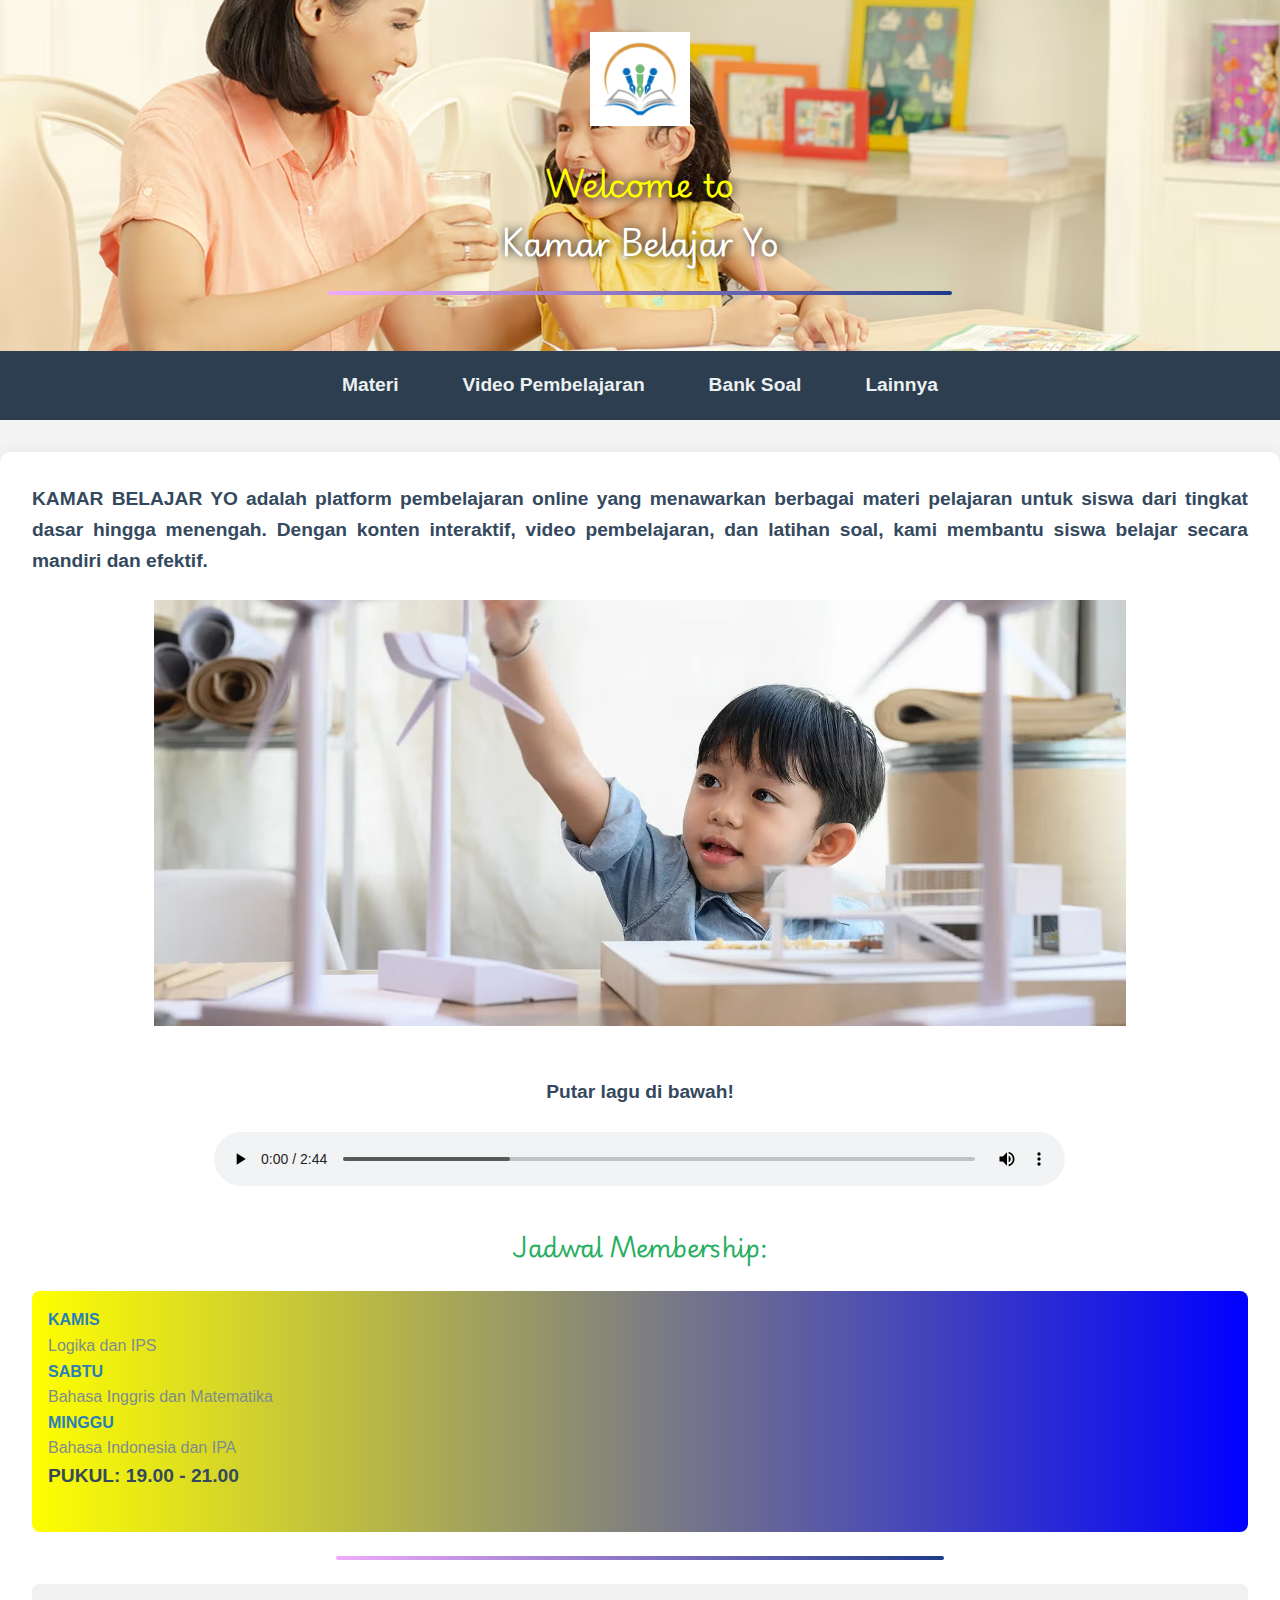
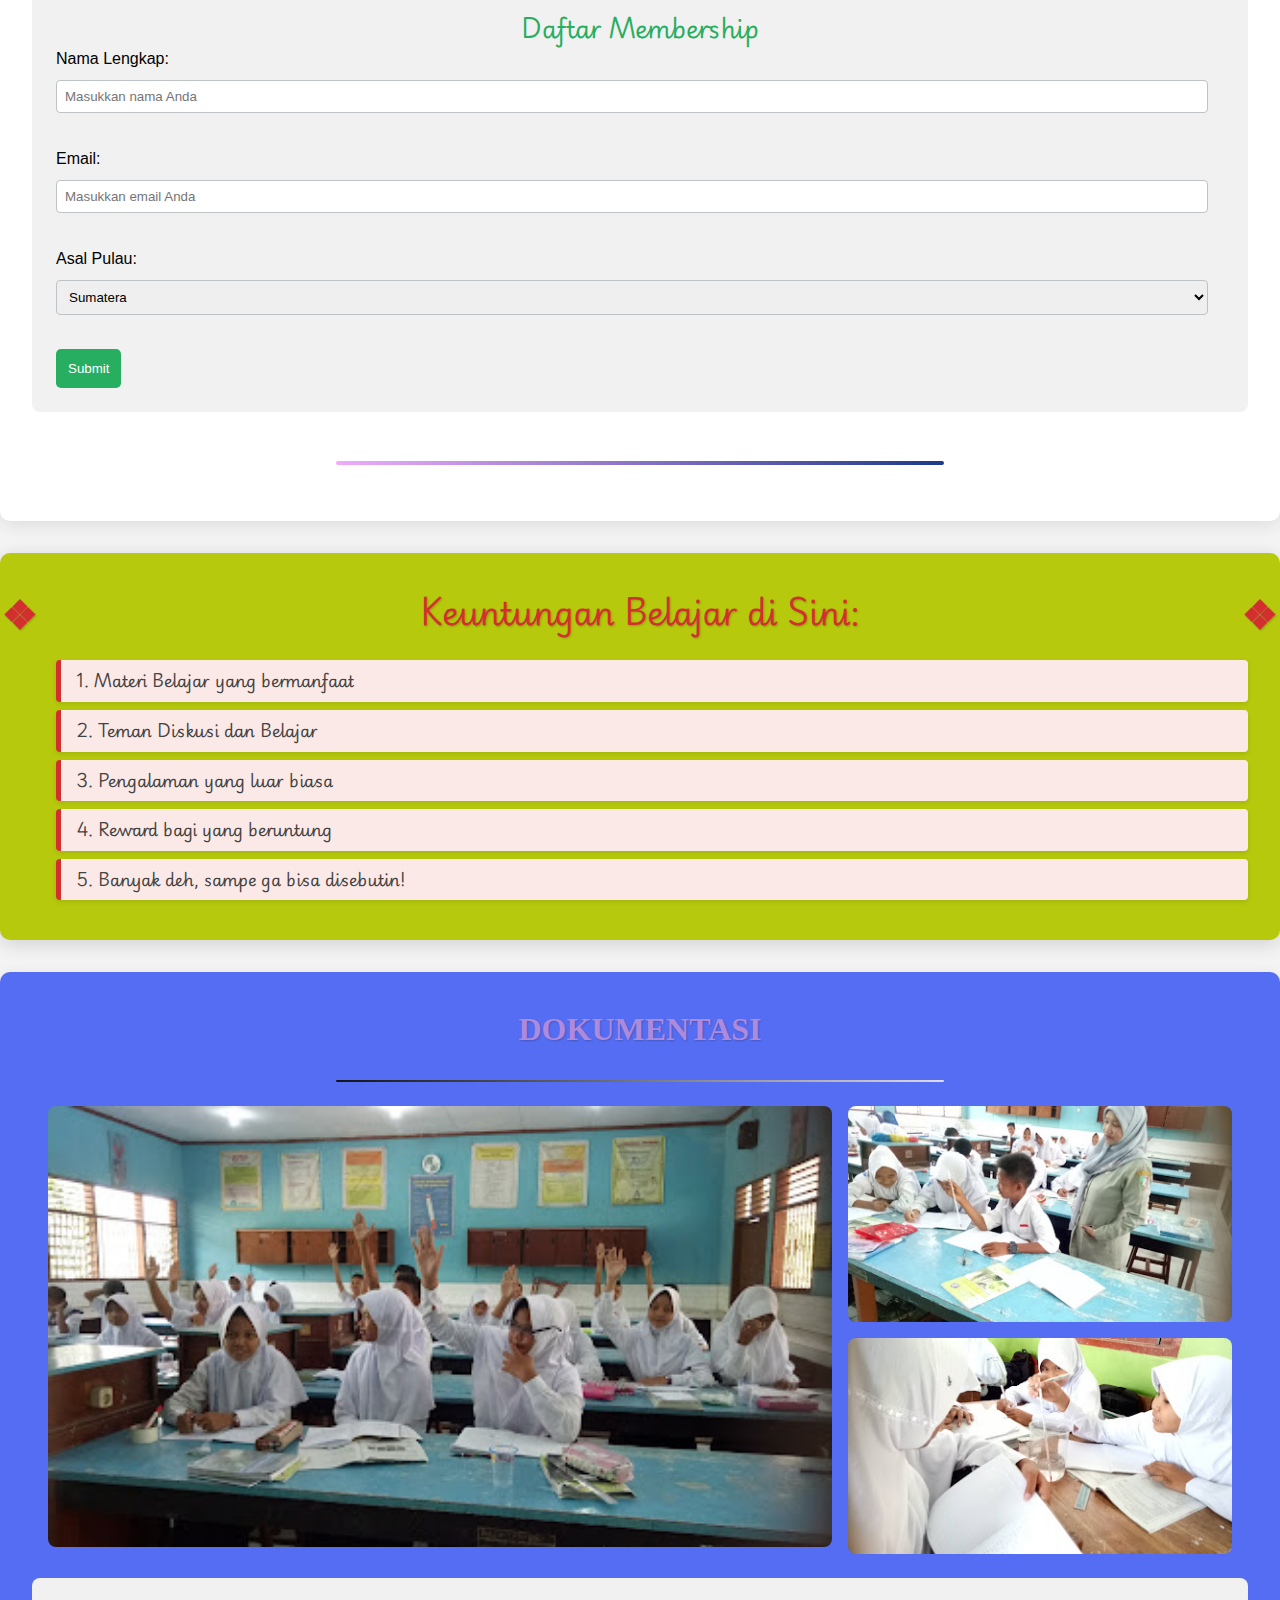
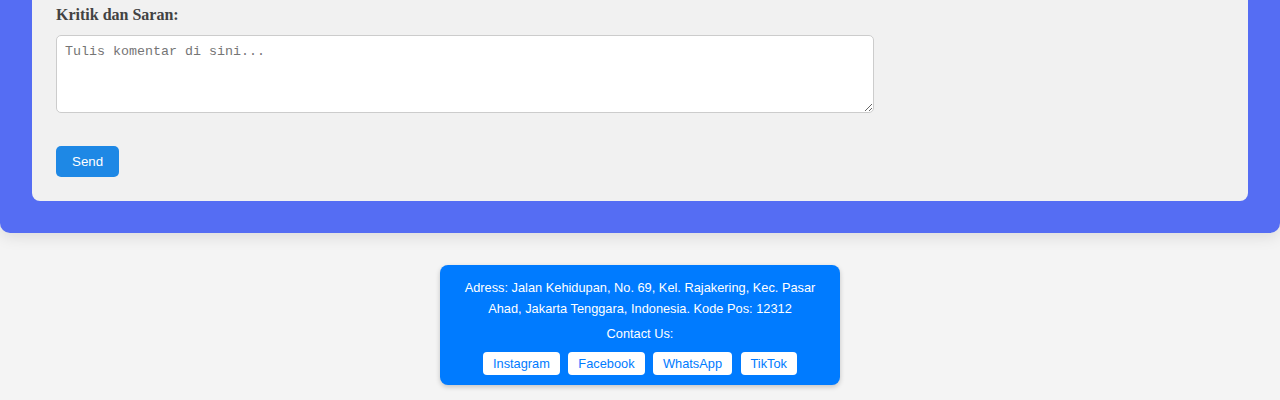
<file: index.html>
<!DOCTYPE html>
<html lang="en">
<!-- INI HEAD -->
<head>
    <meta charset="UTF-8">
    <meta name="viewport" content="width=device-width, initial-scale=1.0">
    <title>KAMAR BELAJAR YO</title>
    <!-- LINK FONT -->
    <link rel="preconnect" href="https://fonts.googleapis.com">
    <link rel="preconnect" href="https://fonts.gstatic.com" crossorigin>
    <link href="https://fonts.googleapis.com/css2?family=Edu+AU+VIC+WA+NT+Pre:wght@400..700&family=Playwrite+GB+S:ital,wght@0,100..400;1,100..400&family=Roboto+Condensed:ital,wght@0,100..900;1,100..900&display=swap" rel="stylesheet">
    <!-- LINK FONT -->
    <link rel="stylesheet" href="style.css">
    <link rel="icon" type="image/png" href="logo.png"/>
    <meta name="description" content="Website Kamar Belajar Yo">
    <meta name="author" content="Fytrio Amando"/>
    <meta name="keywords" content="belajar">
    <meta name="og:title" content="KAMAR BELAJAR YO">
    <meta name="og:description" content="Website Kamar Belajar Yo">
    <meta name="og:image" content="https://asset.kompas.com/crops/jWyXgTRV2HTJR5AfGj3yK7mxdpI=/0x0:698x465/750x500/data/photo/2020/01/30/5e32a09fa99bf.png">
    <base href="Assets/" target="_blank">
</head>
<!-- INI BODY -->
<body>
    <header id="header-image">
        <img src="logo.png"/>
        <h1>Welcome to</h1>
        <h1>Kamar Belajar Yo</h1>
        <hr/>
    </header>
    <nav class="responsive-text">
        <a href="Materi.html">Materi</a>
        <a href="video.html">Video Pembelajaran</a>
        <a href="Bank Soal.html">Bank Soal</a>
        <a href="Lainnya.html">Lainnya</a>
    </nav>
    <main>
        <p>KAMAR BELAJAR YO adalah platform pembelajaran online yang menawarkan berbagai materi pelajaran untuk siswa dari tingkat dasar hingga menengah. Dengan konten interaktif, video pembelajaran, dan latihan soal, kami membantu siswa belajar secara mandiri dan efektif.</p>
        <div class="visible-desktop">
            <picture>
                <source srcset="body1.jpeg" media="(min-width: 768px)">
                <img class="image-body" src="body1.jpeg" alt="Body image for desktop"/><br><br>
            </picture>
        </div>
        <div class="visible-mobile">
            <picture>
                <source srcset="body2.jpeg" media="(max-width: 767px)">
                <img class="image-body" src="body2.jpeg" alt="Body image for mobile"/><br><br>
            </picture>
        </div>
        <div class="lagu">
            <p><b>Putar lagu di bawah!</b></p>
            <audio src="BUKAN BELAJAR GILA (1).mp3" controls></audio><br>
        </div class="jadwal-membership">
        <h3> Jadwal Membership:</h3><br>
        <dl>
            <dt><b>KAMIS</b></dt>
            <dd>Logika dan IPS</dd>
            <dt><b>SABTU</b></dt>
            <dd>Bahasa Inggris dan Matematika</dd>
            <dt><b>MINGGU</b></dt>
            <dd>Bahasa Indonesia dan IPA</dd>
            <p><b>PUKUL: 19.00 - 21.00</b></p>
        </dl>
        <hr>
        <form>
            <h3>Daftar Membership</h3>
            <label>Nama Lengkap:</label><br>
                <input type="text" placeholder="Masukkan nama Anda"><br><br>
            <label>Email:</label><br>
                <input type="text" placeholder="Masukkan email Anda"><br><br>
            <label>Asal Pulau:</label><br>
                <select id="Pulau" name="Pulau">
                <option>Sumatera</option>
                <option>Jawa</option>
                <option>Kalimantan</option>
                <option>Sulawesi</option>
                <option>Papua</option>
        </select><br><br>
            <input type="submit" placeholder="Daftar">
        </form>
        <br>
        <hr>
    </main>
    <article>
        <h2>Keuntungan Belajar di Sini:</h2>
        <ol class="asymmetrical-grid">
            <li>Materi Belajar yang bermanfaat</li>
            <li>Teman Diskusi dan Belajar</li>
            <li>Pengalaman yang luar biasa</li>
            <li>Reward bagi yang beruntung</li>
            <li>Banyak deh, sampe ga bisa disebutin!</li>
        </ol>
    </article>
    <section>
        <h3>DOKUMENTASI</h3>
        <hr>
        <div class="asymmetrical-gallery">
            <img src="gambar 2.jpg" alt="Gambar 2">
            <img src="gambar 3.jpg" alt="Gambar 3">
            <img src="gambar 4.jpg" alt="Gambar 4">
        </div>
        <form class="wide-form">
            <label for="feedback">Kritik dan Saran:</label>
            <textarea id="feedback" placeholder="Tulis komentar di sini..." rows="4"></textarea><br><br>
            <input type="submit" value="Send">
        </form>
    </section>
</body>
<!-- INI FOOTER YA -->
<footer>
    <p>Adress: Jalan Kehidupan, No. 69, Kel. Rajakering, Kec. Pasar Ahad, Jakarta Tenggara, Indonesia. Kode Pos: 12312</p>
    <t>Contact Us:</t>
    <a href="https://www.instagram.com/riotionalism"><button>Instagram</button></a>
    <a href="https://www.facebook.com/rio.amando.5"><button>Facebook</button></a>
    <a href="https://wa.me/6285156912223"><button>WhatsApp</button></a>
    <a href="https://www.tiktok.com/@armonior"><button>TikTok</button></a>
</footer>
</html>
</file>
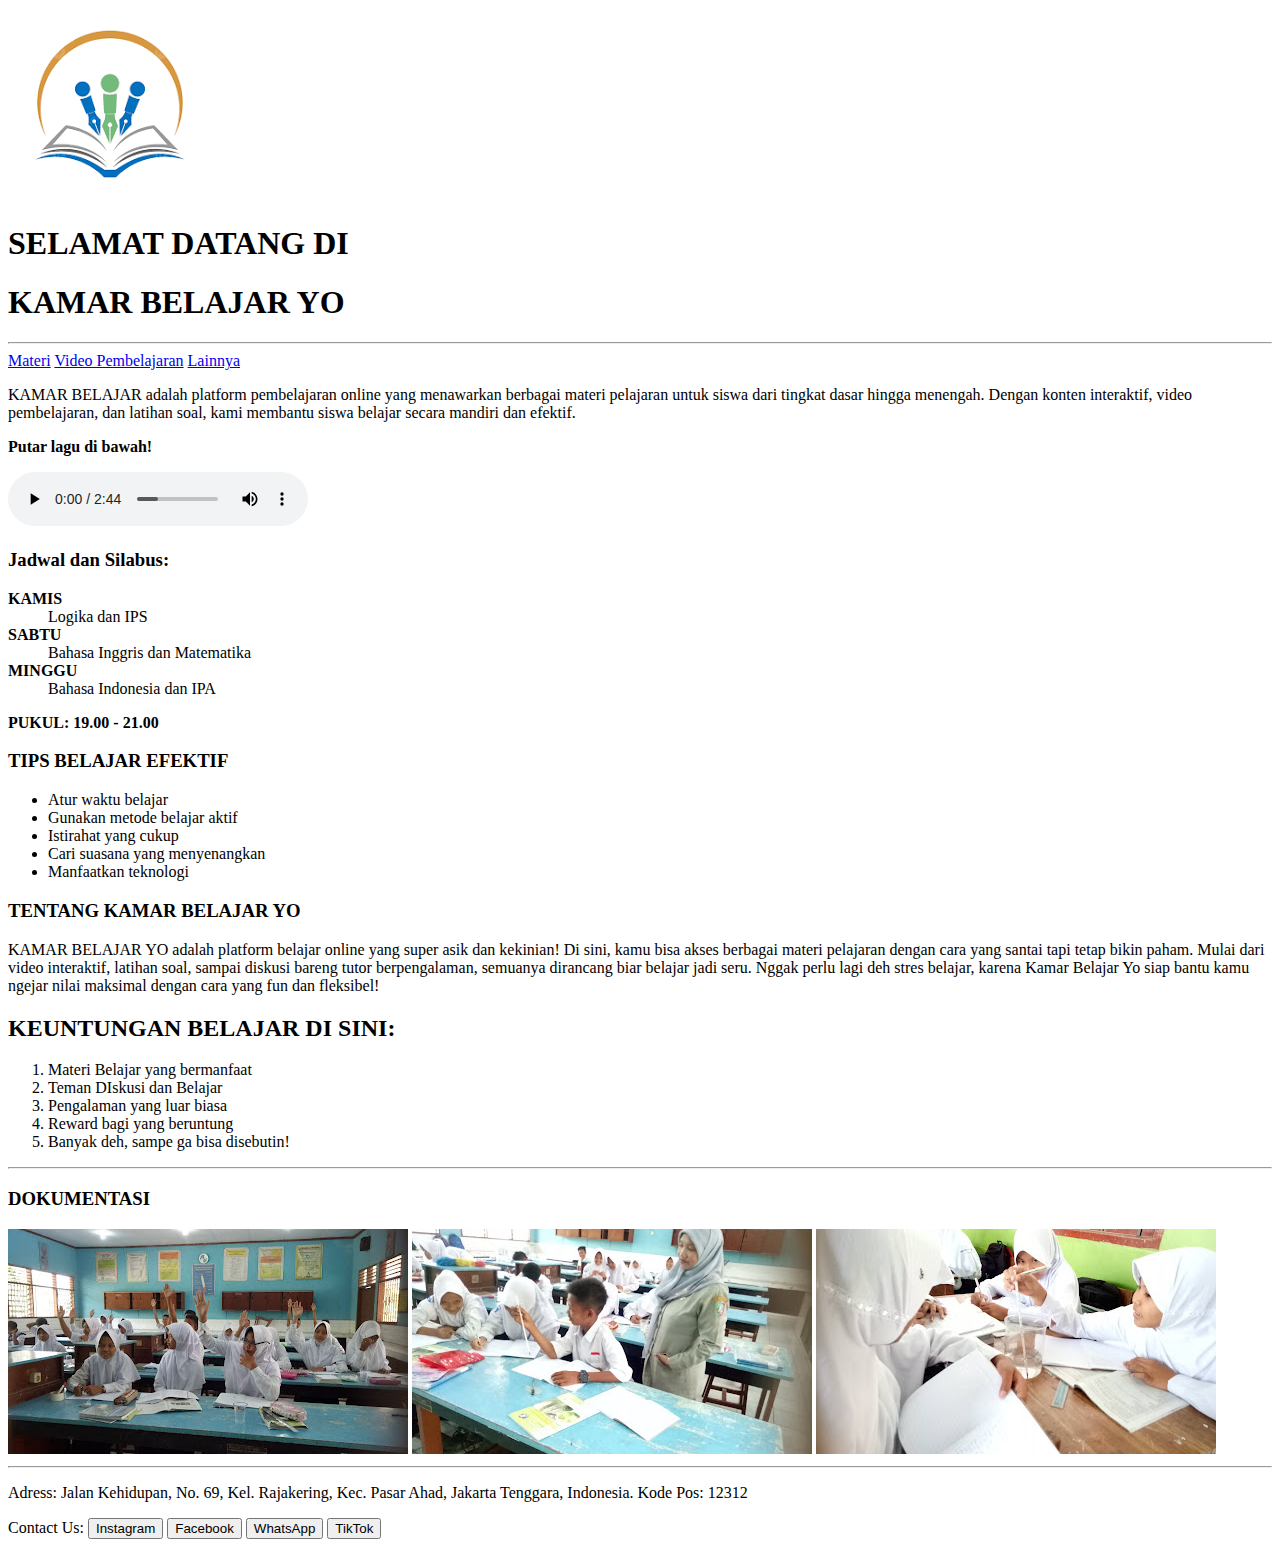
<file: assignment1.html>
<!DOCTYPE html>
<html lang="en">
<!-- INI HEAD -->
<head>
    <meta charset="UTF-8">
    <meta name="viewport" content="width=device-width, initial-scale=1.0">
    <title>KAMAR BELAJAR YO</title>
    <link rel="icon" type="image/png" href="logo.png"/>
    <meta name="description" content="Website Kamar Belajar Yo">
    <meta name="author" content="Fytrio Amando"/>
    <meta name="keywords" content="belajar">
    <meta name="og:title" content="KAMAR BELAJAR YO">
    <meta name="og:description" content="Website Kamar Belajar Yo">
    <meta name="og:image" content="https://asset.kompas.com/crops/jWyXgTRV2HTJR5AfGj3yK7mxdpI=/0x0:698x465/750x500/data/photo/2020/01/30/5e32a09fa99bf.png">
    <base href="Assets/" target="_blank">
</head>
<!-- INI BODY -->
<body>
    <header>
        <img src="logo.png"/>
        <h1>SELAMAT DATANG DI</h1>
        <h1>KAMAR BELAJAR YO</h1>
        <hr/>
    </header>
    <nav>
        <a href="Materi.html">Materi</a>
        <a href="video.html">Video Pembelajaran</a>
        <a href="Lainnya.html">Lainnya</a>
    </nav>
    <main>
        <p>KAMAR BELAJAR adalah platform pembelajaran online yang menawarkan berbagai materi pelajaran untuk siswa dari tingkat dasar hingga menengah. Dengan konten interaktif, video pembelajaran, dan latihan soal, kami membantu siswa belajar secara mandiri dan efektif.</p>
        <p><b>Putar lagu di bawah!</b></p>
        <audio src="BUKAN BELAJAR GILA (1).mp3" controls></audio>
        <h3> Jadwal dan Silabus:</h3>
        <dl>
            <dt><b>KAMIS</b></dt>
            <dd>Logika dan IPS</dd>
            <dt><b>SABTU</b></dt>
            <dd>Bahasa Inggris dan Matematika</dd>
            <dt><b>MINGGU</b></dt>
            <dd>Bahasa Indonesia dan IPA</dd>
            <p><b>PUKUL: 19.00 - 21.00</b></p>
        </dl>
    </main>
    <aside>
        <h3>TIPS BELAJAR EFEKTIF</h3>
        <ul>
            <li>Atur waktu belajar</li>
            <li>Gunakan metode belajar aktif</li>
            <li>Istirahat yang cukup</li>
            <li>Cari suasana yang menyenangkan</li>
            <li>Manfaatkan teknologi</li>
        </ul>
    </aside>
    <article>
        <h3>TENTANG KAMAR BELAJAR YO</h3>
        <t>KAMAR BELAJAR YO adalah platform belajar online yang super asik dan kekinian! Di sini, kamu bisa akses berbagai materi pelajaran dengan cara yang santai tapi tetap bikin paham. Mulai dari video interaktif, latihan soal, sampai diskusi bareng tutor berpengalaman, semuanya dirancang biar belajar jadi seru. Nggak perlu lagi deh stres belajar, karena Kamar Belajar Yo siap bantu kamu ngejar nilai maksimal dengan cara yang fun dan fleksibel!</t>
        <h2>KEUNTUNGAN BELAJAR DI SINI:</h2>
        <ol>
            <li>Materi Belajar yang bermanfaat</li>
            <li>Teman DIskusi dan Belajar</li>
            <li>Pengalaman yang luar biasa</li>
            <li>Reward bagi yang beruntung</li>
            <li>Banyak deh, sampe ga bisa disebutin!</li>
        </ol>
    </article>
    <section>
        <hr/>
        <h3>DOKUMENTASI</h3>
        <img src="gambar 2.jpg">
        <img src="gambar 3.jpg">
        <img src="gambar 4.jpg">
        <hr/>
    </section>
</body>
<!-- INI FOOTER -->
<footer>
    <p>Adress: Jalan Kehidupan, No. 69, Kel. Rajakering, Kec. Pasar Ahad, Jakarta Tenggara, Indonesia. Kode Pos: 12312</p>
    <t>Contact Us:</t>
    <a href="https://www.instagram.com/riotionalism"><button>Instagram</button></a>
    <a href="https://www.facebook.com/rio.amando.5"><button>Facebook</button></a>
    <a href="https://wa.me/6285156912223"><button>WhatsApp</button></a>
    <a href="https://www.tiktok.com/@armonior"><button>TikTok</button></a>
</footer>
</html>
</file>
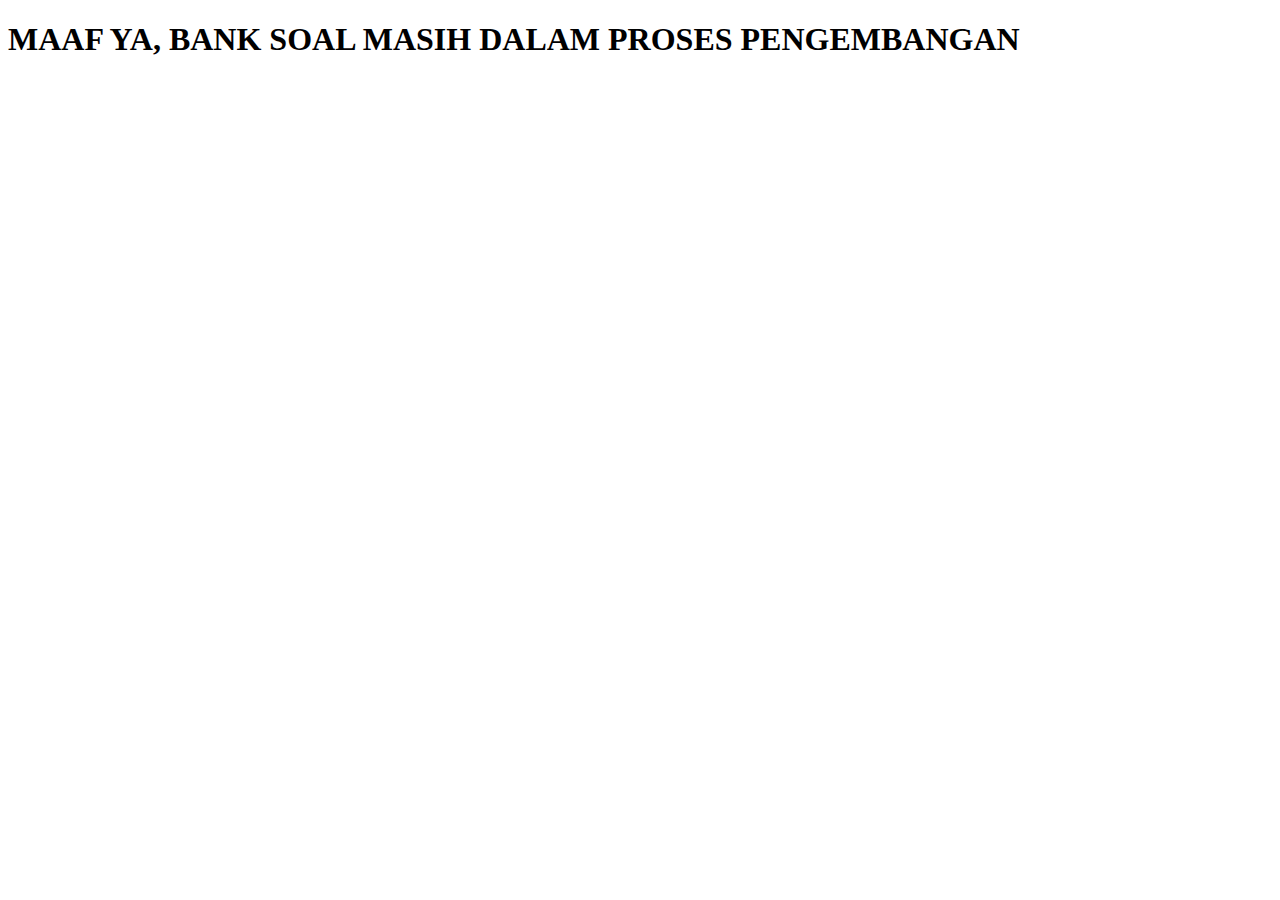
<file: Assets/Bank Soal.html>
<!DOCTYPE html>
<html lang="en">
<head>
    <meta charset="UTF-8">
    <meta name="viewport" content="width=device-width, initial-scale=1.0">
    <title>Materi</title>
</head>
<body>
    <h1>MAAF YA, BANK SOAL MASIH DALAM PROSES PENGEMBANGAN</h1> 
</body>
</html>
</file>
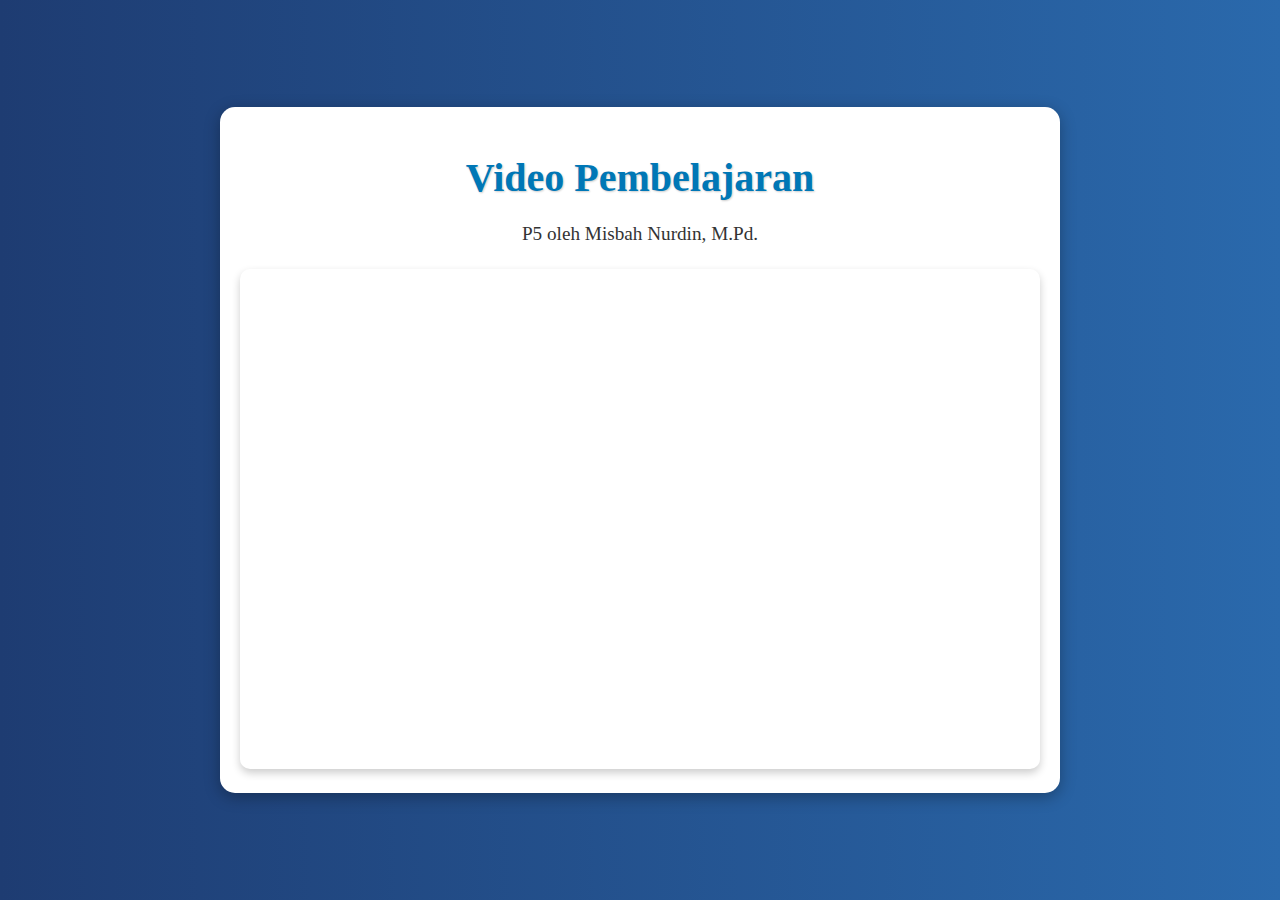
<file: Assets/video.html>
<!DOCTYPE html>
<html lang="en">
<head>
    <meta charset="UTF-8">
    <meta name="viewport" content="width=device-width, initial-scale=1.0">
    <title>Video Pembelajaran</title>
</head>
<body style="display: flex; justify-content: center; align-items: center; min-height: 100vh; margin: 0; background: linear-gradient(to right, #1e3c72, #2a69ac);">

    <div style="max-width: 800px; width: 90%; padding: 20px; background-color: #ffffff; box-shadow: 0 4px 16px rgba(0, 0, 0, 0.3); border-radius: 15px; text-align: center;">
        <h1 style="font-size: 2.5em; color: #0077b6; margin-bottom: 10px; text-shadow: 1px 1px 2px rgba(0, 0, 0, 0.2);">Video Pembelajaran</h1>
        <p style="font-size: 1.2em; color: #333; margin-bottom: 20px; line-height: 1.5;">P5 oleh Misbah Nurdin, M.Pd.</p>
        
        <iframe width="100%" height="500px" src="https://www.youtube.com/embed/SAoZCHnQpdQ?si=eciY78CN5huHNeVN"
                title="YouTube video player" style="border: none; border-radius: 10px; box-shadow: 0 4px 8px rgba(0, 0, 0, 0.2);"
                allow="accelerometer; autoplay; clipboard-write; encrypted-media; gyroscope; picture-in-picture" allowfullscreen>
        </iframe>
    </div>
</body>
</html>
</file>
<file: style.css>
/* Reset Style */
* {
    margin: 0;
    padding: 0;
    box-sizing: border-box;
}

body {
    line-height: 1.6;
    background-color: #f4f4f4;
}

/* Header */
header {
    font-family: "Playwrite GB S", serif;
    color: yellow;
    text-align: center;
    padding: 2rem 1rem;
    position: relative;
    overflow: hidden;
    text-shadow: black 1px 0 10px;
}

#header-image {
    background-color: #1e3a8a; /* Bg Biru */
    background-image: url("./Assets/header.png");
    background-size: cover;
    background-position: 40% 70%;
}

/* Logo */
header img {
    max-width: 100px; /* Responsif logo */
    margin-bottom: 1rem;
    animation: fadeIn 3s ease; /* Logo animation */
}

/* Logo Muter-Muter */
header img:hover {
    animation: rotate 2s ease-in-out; /* Rotate effect on hover */
}

/* Heading */
header h1 {
    margin: 0.5rem 0;
    animation: slideIn 3s ease; /* Animasi */
}

header h1:nth-of-type(2) {
    color: white; /* kontras pink */
}

/* Horizontal */
hr {
    width: 50%;
    height: 4px;
    background: linear-gradient(to right, #f0abfc, #1e3a8a); /* Gradasi */
    border: none;
    margin: 1.5rem auto;
    border-radius: 5px;
    animation: grow 3s ease-out; /* Animasi garis */
}

/* Desain responsif */
@media (max-width: 600px) {
    header h1 {
        font-size: 2rem;
    }

    hr {
        width: 70%;
    }
}

/* Animasi */
@keyframes fadeIn {
    from {
        opacity: 0;
        transform: translateY(-20px);
    }
    to {
        opacity: 1;
        transform: translateY(0);
    }
}

@keyframes slideIn {
    from {
        opacity: 0;
        transform: translateX(-50px);
    }
    to {
        opacity: 1;
        transform: translateX(0);
    }
}

@keyframes grow {
    from {
        width: 0;
    }
    to {
        width: 50%;
    }
}

@keyframes rotate {
    from {
        transform: rotate(0deg);
    }
    to {
        transform: rotate(360deg);
    }
}

/* Navigation */
.responsive-text {
    font-size: 4vw; /* Menggunakan 4% dari lebar viewport */

@media (max-width: 768px) {
    font-size: 6vw; /* Menggunakan 6% dari lebar viewport pada layar lebih kecil */
        }

@media (max-width: 480px) {
          font-size: 8vw; /* Menggunakan 8% dari lebar viewport untuk ponsel */
        }
}

nav {
    font-family: 'Arial', sans-serif; /* font */
    font-weight: bold;
    background-color: #2c3e50; /* BG BIRU BANGET */
    padding: 0.2rem; /* Ruang Navigasi */
    display: flex; /* Flexbox */
    justify-content: center; /* tautan */
    gap: 2rem; /* jarak tautan ke tautan */
    position: sticky; /* Navbar nya jadi sticky */
    top: 0; /* navbar tetep di atas pas discroll */
    z-index: 1000; /* Navbar nutup konten lain */
}

nav a {
    color: #ecf0f1; /* teks putih ke abu-abu */
    text-decoration: none; /* buat apus garis bawah tautan, kalo pake jelek kan */
    font-size: 1.2rem; /* gedein font */
    padding: 1rem 1rem; /* Ruang tautan */
    border-radius: 5px; /* buletin sudut */
    transition: background-color 0.3s ease, transform 0.2s ease; /* Transisi dong, yakali kaga */
}

/* Efek Hover */
nav a:hover {
    background-color: #dabc13; /* pas hover kita ubah jadi ijo */
    color: #ffffff; /* teks berubah jadi putih saat hover */
    transform: scale(1.1); /* gedein tautan pas hover */
}

/* Responsif */
@media (max-width: 600px) {
    nav {
        flex-direction: column; /* vertikal layar kecil */
        align-items: center; /* menyorot tautan */
    }

    nav a {
        margin-bottom: 0.1rem; /* tautan secara vertikal */
    }
}

/* Main */
main {
    background-color: #ffffff; /* BG warna putih */
    padding: 2rem; /* Ruang dalem main */
    margin: 2rem auto; /* Margin atas sama bawah */
    max-width: 100%; /* lebar */
    border-radius: 10px; /* Sudut tumpul */
    box-shadow: 0 4px 20px rgba(0, 0, 0, 0.1); /* Bayangan lucu */
    font-family: 'Arial', sans-serif; /* font */
}

/* Paragraf */
main p {
    font-size: 1.2rem; /* ukuran font */
    font-weight: bold;
    text-align: justify;
    line-height: 1.6; /* jarak antar baris */
    color: #34495e; /* font biru gelep biar seru */
    margin-bottom: 1.5rem; /* paragraf ke paragraf */
}

/* Image Berubah saat layar mengecil */
.visible-desktop {
    display: none;
}
.visible-mobile {
    display: block;
}

@media only screen and (min-width: 768px) {
    .visible-desktop {
        display: block;
    }
    .visible-mobile {
        display: none;
    }
}

.image-body {
    width: 80%;
    display: block;
    margin-left: auto;
    margin-right: auto;
    max-width: 100%;
    height: auto;
}

/* Lagu */
div p {
    text-align: center;
}
audio {
    margin: 1rem 0; /* Jarak atas bawah */
    width: 70%; /* biar responsif aja */
    display: block;
    margin-left: auto;
    margin-right: auto;
    max-width: 100%;
    border-radius: 5px; /* sudut pojok tumpul */
}

/* Heading */
main h3 {
    color: #27ae60; /* IJO */
    font-size: 1.5rem; /* Ukuran Font */
    font-family: "Playwrite GB S", serif;
    text-align: center;
}

/* Description List */
dl {
    background: linear-gradient(to right, yellow, blue); /* Warna gradasi dari kiri ke kanan */      
    padding: 1rem; /* daleman dl */
    border-radius: 8px; /* pojok tumpul */
}

/* dt */
dt {
    font-weight: bold; /* Teks Tebal */
    color: #2980b9; /* WARNA BIRU APALAH ITU */
}

/* dd */
dd {
    color: #7f8c8d; /* Abu-Abu */
}

/* Form */
form {
    background-color: #f1f1f1; /* BG putih */
    padding: 1.5rem; /* daleman form */
    border-radius: 8px; /* pojok tumpul */
}

/* Input */
input[type="text"],
select {
    width: calc(100% - 1rem); /* Lebar responsif */
    padding: 0.5rem; /* daleman */
    margin: 0.5rem 0; /* Jarak atas bawah */
    border: 1px solid #bdc3c7; /* vorder abu-abu */
    border-radius: 4px; /* pojok tumpul */
}

/* Tombol Submit */
input[type="submit"] {
    background-color: #27ae60; /* biasanya warna ijo kan? bisa lah kalo mau diganti biru */
    color: white; /* mutihin teks biar glowing */
    border: none; /* Menghapus border */
    padding: 0.75rem; /* daleman */
    border-radius: 5px; /* pojok tumpul */
    cursor: pointer; /* Pointer hover */
    transition: background-color 0.3s ease; /* transisi */
}

/*  Hover Tombol */
input[type="submit"]:hover {
    background-color: #010302; /* item kali ya? */
}

/* Responsif */
@media (max-width: 600px) {
    main {
        padding: 1rem; /* kurangin padding di layar kecil */
    }

    main p {
        font-size: 1rem; /* ngurangin font di layar kecil */
    }
}

/* Article */
article {
    background-color: #b6c90c; /* warna kunging ya? maaf buta warna parsial */
    border-radius: 10px; /* sudut tumpul */
    padding: 2rem; /* daleman */
    margin: 2rem 0; /* Jarak atas bawah */
    box-shadow: 0 4px 20px rgba(0, 0, 0, 0.15); /* Bayangan lucu */
    transition: transform 0.3s ease, box-shadow 0.3s ease; /* Transisi hover */
}

/* Efek hover article */
article:hover {
    transform: translateY(-5px); /* Geser ke atas dikit */
    box-shadow: 0 6px 30px rgba(0, 0, 0, 0.25); /* majuan dikit */
}

article {
    font-family: "Playwrite GB S", serif;
}

/* KEUNTUNGAN BELAJAR DI SINI */
/* Heading Artikel */
article h2 {
    font-family: "Playwrite GB S", serif;
    font-weight: bold;
    color: #d32f2f; /* Warna merah */
    font-size: 2rem;
    margin-bottom: 1.5rem;
    text-align: center;
    text-shadow: 1px 1px 2px rgba(0, 0, 0, 0.2);
    position: relative;
}

/* Pseudo-element kiri dan kanan */
article h2::before, article h2::after {
    content: "❖";
    font-size: 2.5rem;
    position: absolute;
    top: 50%;
    transform: translateY(-50%);
}

article h2::before {
    left: -30px;
}

article h2::after {
    right: -30px;
}

/* Ordered List */
article ol {
    padding-left: 1.5rem;
    color: #424242;
    list-style-position: inside; /* Memastikan angka berada di dalam padding */
}

article ol li {
    margin-bottom: 0.5rem;
    padding: 0.5rem 1rem; /* Padding internal */
    background-color: #fbe9e7; /* Warna latar belakang */
    border-left: 5px solid #d32f2f; /* Garis warna merah di kiri */
    border-radius: 4px; /* Sudut tumpul */
    font-weight: bold;
    box-shadow: 0 2px 4px rgba(0, 0, 0, 0.1); /* Bayangan lembut */
    transition: background-color 0.3s ease, transform 0.3s ease, box-shadow 0.3s ease;
}

/* Efek hover pada list item */
article ol li:hover {
    background-color: #e57373;
    transform: scale(1.03);
    box-shadow: 0 4px 8px rgba(0, 0, 0, 0.2); /* Bayangan lebih tegas saat hover */
}

/* Unordered List */
article ul {
    padding-left: 1.5rem;
    list-style-position: inside;
}

article ul li {
    margin-bottom: 0.5rem;
    padding: 0.5rem 1rem;
    background-color: #e8f5e9; /* Warna hijau muda */
    border-left: 5px solid #388e3c; /* Garis hijau di kiri */
    border-radius: 4px;
    box-shadow: 0 2px 4px rgba(0, 0, 0, 0.1);
    transition: background-color 0.3s ease, transform 0.3s ease, box-shadow 0.3s ease;
}

article ul li:hover {
    background-color: #81c784; /* Hijau lebih terang saat hover */
    transform: scale(1.03);
    box-shadow: 0 4px 8px rgba(0, 0, 0, 0.2);
}

/* Responsif untuk layar lebih kecil */
@media (max-width: 768px) {
    article h2 {
        font-size: 1.8rem;
    }

    article ol, article ul {
        padding-left: 1rem; /* Kurangi padding */
    }

    article ol li, article ul li {
        font-size: 1rem; /* Ukuran teks lebih kecil */
        padding: 0.4rem 0.8rem; /* Padding lebih kecil */
    }
}

@media (max-width: 600px) {
    article h2 {
        font-size: 1.5rem; /* Heading lebih kecil */
    }

    article h2::before, article h2::after {
        font-size: 2rem; /* Ikon lebih kecil */
        left: -20px; /* Sesuaikan jarak */
        right: -20px;
    }

    article ol li, article ul li {
        padding: 0.4rem; /* Padding lebih kecil untuk kenyamanan di layar kecil */
        font-size: 0.9rem; /* Ukuran font lebih kecil */
    }
}

/* section */
section {
    background-color: #556df3; /* BG entah warna apa itu? */
    border-radius: 10px; /* pojok tumpul */
    padding: 2rem; /* Ruang daleman */
    margin: 2rem 0; /* Jarak atas bawah */
    box-shadow: 0 4px 15px rgba(0, 0, 0, 0.1); /* bayangan lucu */
    text-align: center; /* tengahin kalo diadu nanti berantem */
}

/* section hr */
section hr {
    border: 0; /* ngapusin bates */
    height: 2px; /* tinggi garis */
    background: linear-gradient(to right, #111416, #e0dbdd); /* Gradasi kaya cukuran rambut laki (tapper) */
}

/* Judul section styling */
section h3 {
    color: #ae8add; /* Warna ungu */
    font-size: 2rem; /* ukuran font*/
    margin-bottom: 1.5rem; /* Jarak bawah biar kangen */
    text-shadow: 1px 1px 2px rgba(0, 0, 0, 0.2); /* Bayangan lucu untuk teks */
}

/* Styling untuk gambar */
/* Container Galeri Asimetris */
.asymmetrical-gallery {
    display: grid;
    grid-template-columns: repeat(3, 1fr); /* Tiga kolom dengan ukuran yang sama */
    gap: 1rem; /* Jarak antar gambar */
    padding: 0 1rem; /* Padding horizontal untuk memberi jarak ke tepi */
}

/* Styling untuk gambar dalam galeri */
.asymmetrical-gallery img {
    width: 100%; /* Gambar responsif */
    height: auto; /* Menjaga rasio gambar */
    border-radius: 8px; /* Sudut gambar tumpul */
    object-fit: cover; /* Gambar terpotong dengan baik */
    transition: transform 0.3s ease, box-shadow 0.3s ease; /* Animasi saat hover */
}

/* Efek hover pada gambar */
.asymmetrical-gallery img:hover {
    transform: scale(1.05); /* Membesarkan gambar sedikit saat hover */
    box-shadow: 0 4px 12px rgba(0, 0, 0, 0.3); /* Memberikan bayangan pada gambar */
}

/* Menambahkan efek asimetris */
.asymmetrical-gallery img:nth-child(1) {
    grid-column: span 2; /* Gambar pertama menempati dua kolom */
    grid-row: span 2; /* Gambar pertama juga menempati dua baris */
}

/* Responsif untuk layar kecil */
@media (max-width: 768px) {
    .asymmetrical-gallery {
        grid-template-columns: 1fr; /* Untuk perangkat dengan layar kecil, tampilkan gambar dalam satu kolom */
    }
}

/* Formulir */
.wide-form {
    margin-top: 1.5rem; /* Jarak atas */
    text-align: left; /* Rata kiri */
}

.wide-form label {
    display: block; /* label blok */
    margin-bottom: 0.5rem; /* Jarak bawah label */
    color: #424242; /* Warna teks label */
    font-weight: bold; /* labell menjai tebel */
}

.wide-form textarea {
    width: 70%; /* penuin aja jangan tanggung */
    padding: 0.5rem; /* Ruang daleman */
    border-radius: 5px; /* pojok tumpul */
    border: 1px solid #ccc; /* Garis pembatas */
    resize: both; /* biar bisa resize */
    transition: border-color 0.2s ease; /* Transisi warna border */
}

/* Efek fokus pada textarea */
.wide-form textarea:focus {
    border-color: #1e88e5; /* coba dah! berubah warna nya pas lau klik */
    outline: none; /* Hapus outline */
}

/* Styling untuk tombol kirim */
.wide-form input[type="submit"] {
    background-color: #1e88e5; /* BG TOMBOL */
    color: white; /* Warna teks tombol */
    padding: 0.5rem 1rem; /* Ruang daleman */
    border: none; /* Hapus garis bates */
    border-radius: 5px; /* pojok tumpul */
    cursor: pointer; /* berubah nih kursornya jadi mode ngetik */
    transition: background-color 0.3s ease; /* LB berubah, yakin dah gua */
}

/* Efek hover pada tombol kirim */
.wide-form input[type="submit"]:hover {
    background-color: #1565c0; /* beruba warna pas hover, tapi tau dah ini warna apa */
}

/* Responsif */
@media (max-width: 600px) {
    section {
        padding: 1rem; /* Ruang dalem kecil pas layar kecil */
    }

    section h3 {
        font-size: 1.5rem; /* Ukuran font lebih untuk heading */
    }
}

/* FOOTER */
footer {
    background-color: #007BFF; /* Warna beru */
    color: white; /* Warna teks */
    padding: 8px 10px; /* Padiing ramping dikit kali? */
    border-radius: 8px; /* pojok tumpul */
    box-shadow: 0 2px 5px rgba(0, 0, 0, 0.2); /* Bayangan lucu */
    text-align: center; /* Teks di tengah */
    max-width: 400px; /* Lebar maksimum yang lebih kecil */
    margin: 15px auto; /* Margin biar di tengah */
    font-family: Arial, sans-serif; /* Font */
}

/* paragraf */
footer p {
    margin: 5px 0; /* Margin yang lebih kecil */
    font-size: 0.8em; /* Ukuran font yang lebih kecil */
}

/* judul kontak */
footer t {
    font-size: 0.8em; /* Ukuran font */
    margin: 5px 0; /* Margin untuk jarak antar elemen */
    display: block; /* tampilan block */
}

/* Gaya untuk tombol */
footer button {
    background-color: white; /* Warna latar belakang tombol */
    color: #007BFF; /* Warna teks tombol */
    border: none; /* Menghilangkan border */
    border-radius: 4px; /* Sudut tombol tumpul */
    padding: 4px 10px; /* daleman padding */
    margin: 2px; /* Jarak tombol ke tombol */
    cursor: pointer; /* Kursor berubah saat hover, cobain dah */
    transition: background-color 0.3s ease, color 0.3s ease; /* Animasi saat hover */
    font-size: 0.8em; /* Ukuran font tombol */
}

/* Efek hover pada tombol */
footer button:hover {
    background-color: #0056b3; /* Warna BG saat hover */
    color: white; /* Warna teks saat hover */
}

/* Gaya untuk tautan */
footer a {
    text-decoration: none; /* ilangin garis bawah tautan, cobain dah! */
}
</file>
